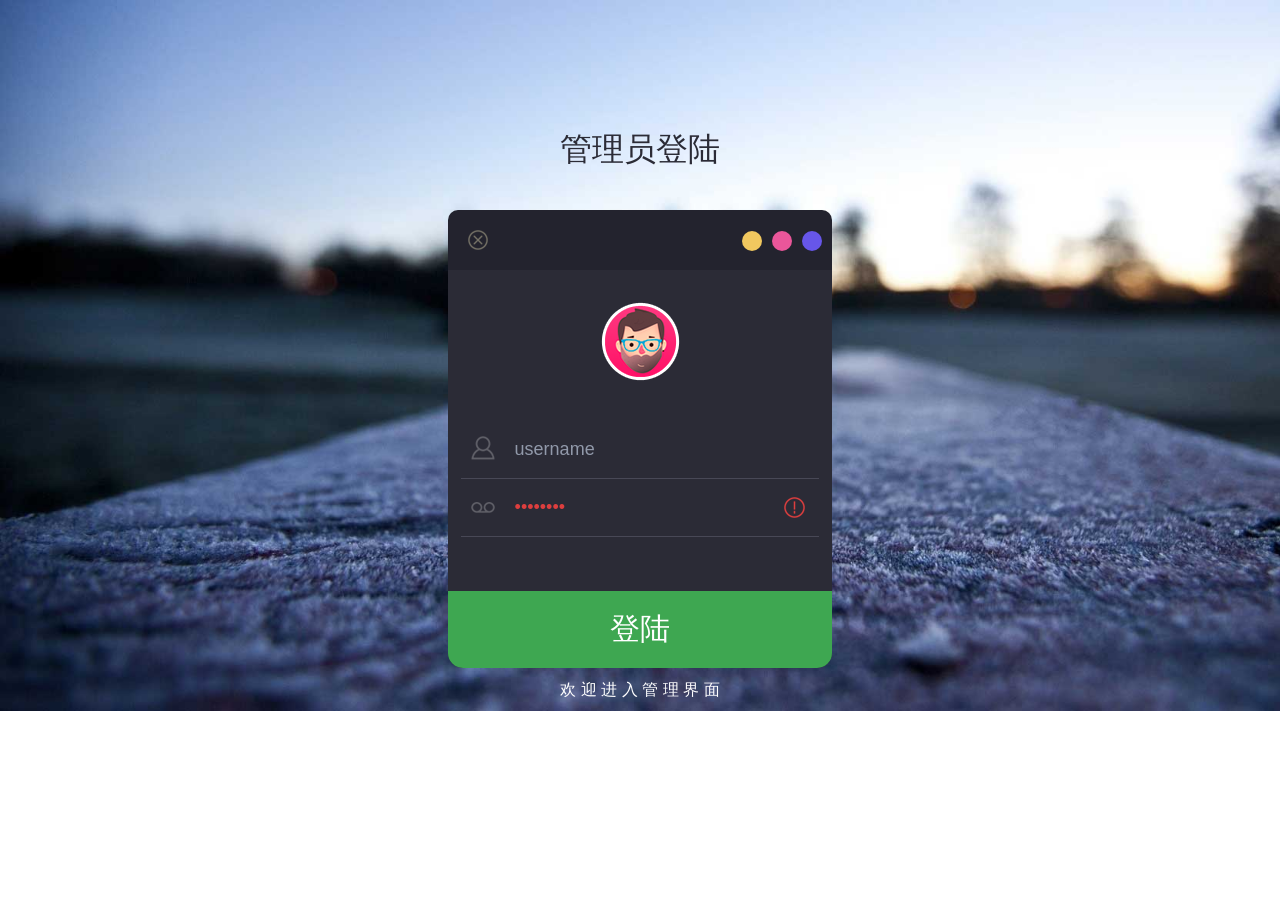
<file: 2组/raspberrypi管理端/index/index.html>
<!DOCTYPE html>
<html>	
<head>
<title>登陆界面</title>
<meta http-equiv="Content-Type" content="text/html; charset=utf-8" />
<meta name="viewport" content="width=device-width, initial-scale=1">
<script type="application/x-javascript"> addEventListener("load", function() { setTimeout(hideURLbar, 0); }, false); function hideURLbar(){ window.scrollTo(0,1); } </script>
<meta name="keywords" content="Flat Dark Web Login Form Responsive Templates, Iphone Widget Template, Smartphone login forms,Login form, Widget Template, Responsive Templates, a Ipad 404 Templates, Flat Responsive Templates" />
<link href="css/style.css" rel='stylesheet' type='text/css' />
<!--webfonts-->
<link href='http://fonts.useso.com/css?family=PT+Sans:400,700,400italic,700italic|Oswald:400,300,700' rel='stylesheet' type='text/css'>
<link href='http://fonts.useso.com/css?family=Exo+2' rel='stylesheet' type='text/css'>
<!--//webfonts-->
<script src="http://ajax.useso.com/ajax/libs/jquery/1.11.0/jquery.min.js"></script>
</head>
<body>
<script>$(document).ready(function(c) {
	$('.close').on('click', function(c){
		$('.login-form').fadeOut('slow', function(c){
	  		$('.login-form').remove();
		});
	});	  
});
</script>
 <!--SIGN UP-->
 <h1>管理员登陆</h1>
<div class="login-form">
	<div class="close"> </div>
		<div class="head-info">
			<label class="lbl-1"> </label>
			<label class="lbl-2"> </label>
			<label class="lbl-3"> </label>
		</div>
			<div class="clear"> </div>
	<div class="avtar">
		<img src="images/avtar.png" />
	</div>
			<form action="test.php" method="post">
					<input type="text" name="root" class="text" value="username" onfocus="this.value = '';" onblur="if (this.value == '') {this.value = '姓名';}" >
						<div class="key">
					<input type="password" name="passwd" value="password" onfocus="this.value = '';" onblur="if (this.value == '') {this.value = 'password';}">
						</div>			
	<div class="signin">
		<input type="submit" value="登陆" >
        
	</div></form>
</div>
 <div class="copy-rights">
					<p>欢 迎 进 入 管 理 界 面</p>
			</div>

</body>
</html>
</file>
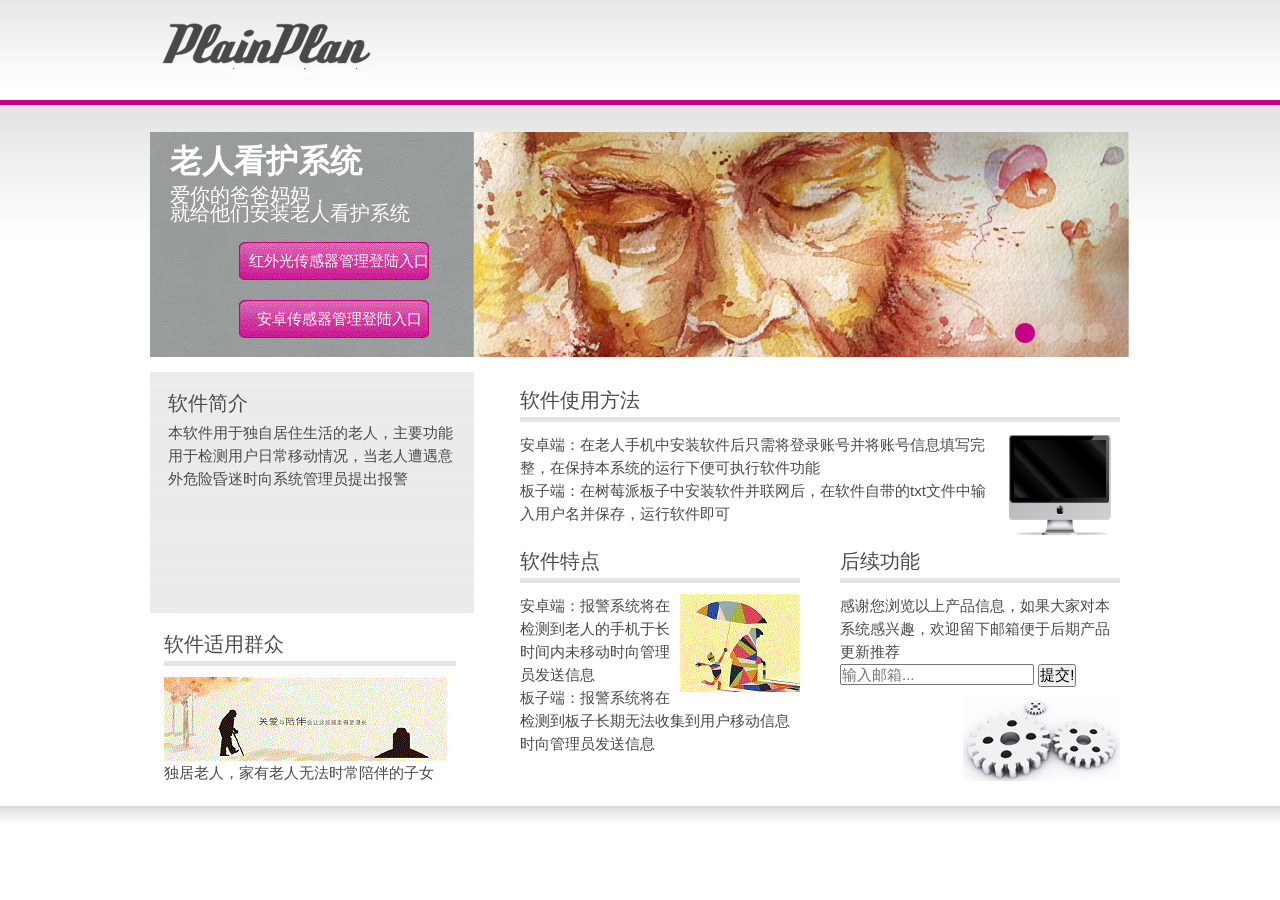
<file: 2组/安卓管理端/html/index.html>
<!DOCTYPE html PUBLIC "-//W3C//DTD XHTML 1.0 Transitional//EN" "http://www.w3.org/TR/xhtml1/DTD/xhtml1-transitional.dtd">
<html lang="en-US" xmlns="http://www.w3.org/1999/xhtml" dir="ltr">
<meta http-equiv="Content-Type" content="text/html; charset=utf-8">
<head>
	<title>老人看护系统介绍</title>

	<meta http-equiv="Content-type" content="text/html; charset=utf-8" />
	<link rel="shortcut icon" href="css/images/favicon.ico" />
	<link rel="stylesheet" href="css/style.css" type="text/css" media="all" />
	<!--[if IE 6]>
		<link rel="stylesheet" href="css/ie6.css" type="text/css" media="all" />
		<script src="js/png-fix.js" type="text/javascript"></script>
	<![endif]-->
	<script src="js/jquery-1.4.2.js" type="text/javascript"></script>
	<script src="js/jquery.jcarousel.js" type="text/javascript"></script>
	<script src="js/js-func.js" type="text/javascript"></script>
</head>
<body>
<!-- Header -->
<div id="header">
	<div class="shell">
		<h1 id="logo" class="notext"><a href="#">关爱老人，关爱明天</a></h1>


	</div>
</div>
<!-- End Header -->
<!-- Slider -->
<div id="slider">
	<div class="shell">
		<div class="slider-left">
			<h2>老人看护系统</h2>
                        <p>   </p>
			<p>爱你的爸爸妈妈，</p>
			<p>就给他们安装老人看护系统</p>
            <span><a href="http://1.raspberrypiphp.applinzi.com/index/index.html" class="order-now">红外光传感器管理登陆入口</a></span>
            <span><a href="/manage/admin_login.php" class="order-now">安卓传感器管理登陆入口</a></span>
		</div>
		<div class="slider-right">
			<div class="slider-content">
				<ul>
				    <li><img src="css/images/slider-image.jpg" alt="" /></li>
				    <li><img src="css/images/slider-image1.jpg" alt="" /></li>
				    <li><img src="css/images/slider-image2.jpg" alt="" /></li>
				    <li><img src="css/images/slider-image3.jpg" alt="" /></li>
				    <li><img src="css/images/slider-image4.jpg" alt="" /></li>
				</ul>
			</div>
			<div class="slider-nav">
				<ul>
				    <li><a href="#">1</a></li>
				    <li><a href="#">2</a></li>
				    <li><a href="#" class="active">3</a></li>
				    <li><a href="#">4</a></li>
				    <li><a href="#">5</a></li>
				</ul>
			</div>
		</div>
	</div>
</div>
<!-- End Slider -->
<!-- Main -->
<div id="main">
	<div class="shell">
		<div id="sidebar">
			<div class="text-container">
				<h2>软件简介</h2>
				<p>本软件用于独自居住生活的老人，主要功能用于检测用户日常移动情况，当老人遭遇意外危险昏迷时向系统管理员提出报警</p>
			</div>
			<div class="post">
				<h2>软件适用群众</h2>
				<img src="css/images/post-image1.gif" alt="" />
				<p>独居老人，家有老人无法时常陪伴的子女</p>
			</div>
		</div>
		<div id="content">
			<div class="col">
				<div class="post">
					<h2>软件使用方法</h2>
					<img src="css/images/post-image2.gif" alt="" class="right" />
					<p>安卓端：在老人手机中安装软件后只需将登录账号并将账号信息填写完整，在保持本系统的运行下便可执行软件功能</p>
                    <p>板子端：在树莓派板子中安装软件并联网后，在软件自带的txt文件中输入用户名并保存，运行软件即可</p>
				</div>
			</div>
			<div class="col cols-2">
				<div class="post">
					<h2>软件特点</h2>
					<img src="css/images/post-image3.gif" alt="" class="right" />
					<p>安卓端：报警系统将在检测到老人的手机于长时间内未移动时向管理员发送信息 </p>
					<p>板子端：报警系统将在检测到板子长期无法收集到用户移动信息时向管理员发送信息 </p>
				</div>
			</div>
			<div class="col cols-2 last">
				<div class="post">
					<h2>后续功能</h2>
					<p>感谢您浏览以上产品信息，如果大家对本系统感兴趣，欢迎留下邮箱便于后期产品更新推荐</p>
                    <form class="subscribe_form" action="#" method="post">
	                <input required value="" placeholder="输入邮箱..." class="email" id="email" name="email" type="email">
	                <input class="subscribe" name="email" value="提交!" type="submit">
	            </form>

					<img src="css/images/post-image4.gif" alt="" class="right" />
					<div class="cl">&nbsp;</div>
				</div>
			</div>
		</div>
		<div class="cl">&nbsp;</div>
	</div>
</div>
<!-- End Main -->
<!-- Footer -->
<div id="footer">
	<div class="shell">
		<p class="left">
			<a href="#"></a>			
		</p>

		
	</div>
</div>
<!-- End Footer -->
</body>
</html>
</file>
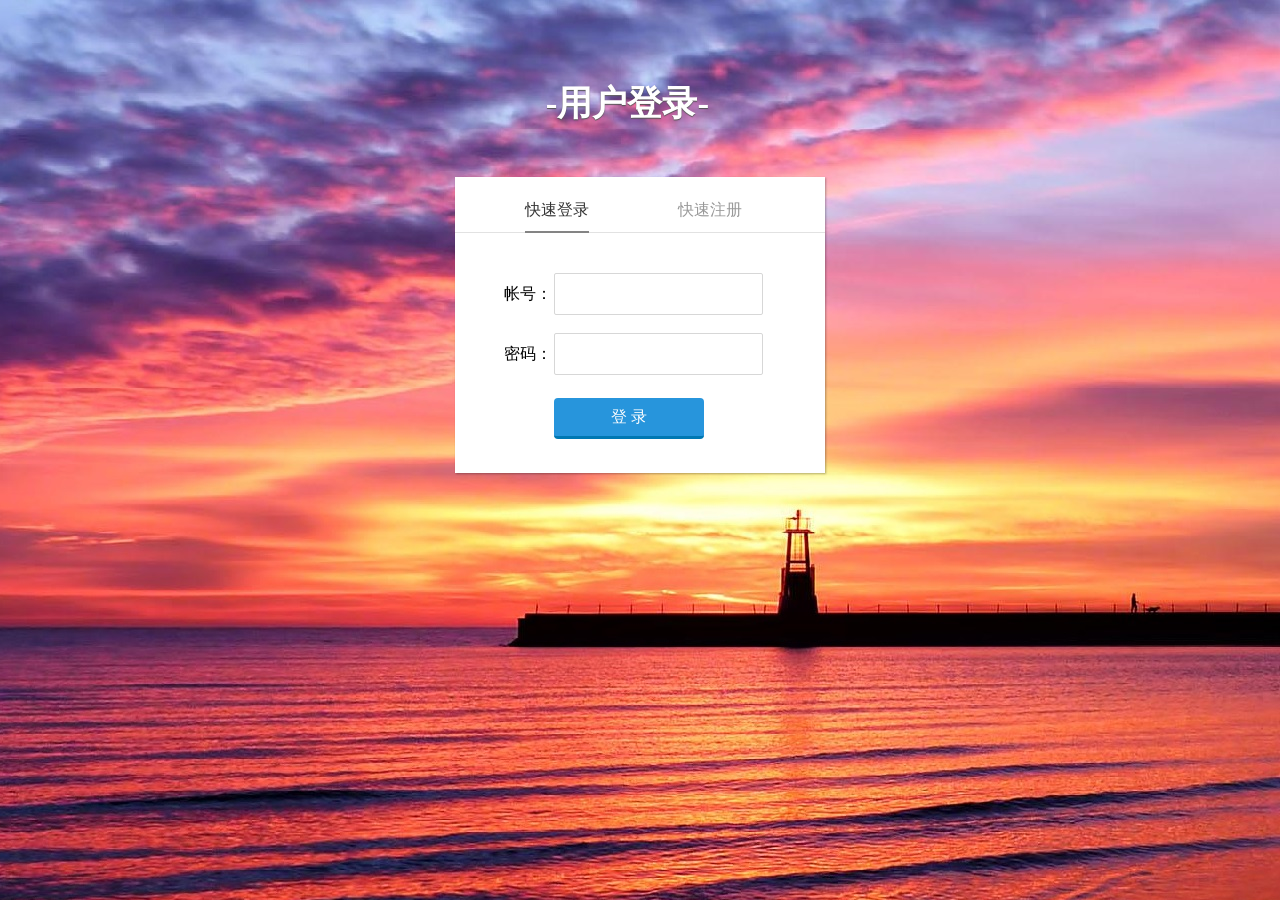
<file: 2组/安卓管理端/user/user_login.html>
﻿<!DOCTYPE html PUBLIC "-//W3C//DTD XHTML 1.0 Transitional//EN" "http://www.w3.org/TR/xhtml1/DTD/xhtml1-transitional.dtd">
<html xmlns="http://www.w3.org/1999/xhtml"><head>
<title>登录模板</title> 
<meta http-equiv="Content-Type" content="text/html; charset=utf-8">
<script type="text/javascript" src="js/jquery-1.9.0.min.js"></script>
<script type="text/javascript" src="images/login.js"></script>
<link href="css/login2.css" rel="stylesheet" type="text/css" />
</head>
<body>
<h1>-用户登录-</h1>

<div class="login" style="margin-top:50px;">
    
    <div class="header">
        <div class="switch" id="switch"><a class="switch_btn_focus" id="switch_qlogin" href="javascript:void(0);" tabindex="7">快速登录</a>
			<a class="switch_btn" id="switch_login" href="javascript:void(0);" tabindex="8">快速注册</a><div class="switch_bottom" id="switch_bottom" style="position: absolute; width: 64px; left: 0px;"></div>
        </div>
    </div>    
  
    
    <div class="web_qr_login" id="web_qr_login" style="display: block; height: 235px;">    

            <!--登录-->
            <div class="web_login" id="web_login">
               
               
               <div class="login-box">
    
            
			<div class="login_form">
				<form action="" name="loginform" accept-charset="utf-8" id="login_form" class="loginForm" method="post"><input type="hidden" name="did" value="0"/>
               <input type="hidden" name="to" value="log"/>
                <div class="uinArea" id="uinArea">
                <label class="input-tips" for="u">帐号：</label>
                <div class="inputOuter" id="uArea">
                    
                    <input type="text" id="n" name="name" class="inputstyle"/>
                </div>
                </div>
                <div class="pwdArea" id="pwdArea">
               <label class="input-tips" for="p">密码：</label> 
               <div class="inputOuter" id="pArea">
                    
                    <input type="password" id="p" name="passwd" class="inputstyle"/>
                </div>
                </div>
               
                <div style="padding-left:50px;margin-top:20px;"><input type="submit" value="登 录" style="width:150px;" class="button_blue"/></div>
              </form>
           </div>
           
            	</div>
               
            </div>
            <!--登录end-->
  </div>

  <!--注册-->
    <div class="qlogin" id="qlogin" style="display: none; ">
   
        <div class="web_login"><form name="form2" id="regUser" accept-charset="utf-8"  action="/user/registered.php" method="post">
	      <input type="hidden" name="to" value="reg"/>
		      		       <input type="hidden" name="did" value="0"/>
        <ul class="reg_form" id="reg-ul">
        		<div id="userCue" class="cue">快速注册请注意格式</div>
                <li>
                	
                    <label for="user"  class="input-tips2">用户名：</label>
                    <div class="inputOuter2">
                        <input type="text" id="user" name="user" maxlength="16" class="inputstyle2"/>
                    </div>
                    
                </li>
                
                <li>
                <label for="passwd" class="input-tips2">密码：</label>
                    <div class="inputOuter2">
                        <input type="password" id="passwd"  name="passwd" maxlength="16" class="inputstyle2"/>
                    </div>
                    
                </li>
                <li>
                 <label for="qq" class="input-tips2">家庭电话：</label>
                    <div class="inputOuter2">
                       
                        <input type="text" id="urgent_tel" name="urgent_tel" maxlength="10" class="inputstyle2"/>
                    </div>
                   
                </li>
                
                <li>
                 <label for="qq" class="input-tips2">本人电话：</label>
                    <div class="inputOuter2">
                       
                        <input type="text" id="personal_tel" name="personal_tel" maxlength="10" class="inputstyle2"/>
                    </div>
                   
                </li>
                    <div style="padding-left:40px;margin-top:20px;"><input type="submit" value="注 册" style="width:150px;" class="button_blue"></div>
                <li>
                   
                    
                </li><div class="cl"></div>
            </ul></form>
           
    
    </div>
   
    
    </div>
    <!--注册end-->
</div>

</body></html>
</file>
<file: 2组/raspberrypi管理端/index/css/style.css>
/* reset */
html,body,div,span,applet,object,iframe,h1,h2,h3,h4,h5,h6,p,blockquote,pre,a,abbr,acronym,address,big,cite,code,del,dfn,em,img,ins,kbd,q,s,samp,small,strike,strong,sub,sup,tt,var,b,u,i,dl,dt,dd,ol,nav ul,nav li,fieldset,form,label,legend,table,caption,tbody,tfoot,thead,tr,th,td,article,aside,canvas,details,embed,figure,figcaption,footer,header,hgroup,menu,nav,output,ruby,section,summary,time,mark,audio,video{margin:0;padding:0;border:0;font-size:100%;font:inherit;vertical-align:baseline;}
article, aside, details, figcaption, figure,footer, header, hgroup, menu, nav, section {display: block;}
ol,ul{list-style:none;margin:0px;padding:0px;}
blockquote,q{quotes:none;}
blockquote:before,blockquote:after,q:before,q:after{content:'';content:none;}
table{border-collapse:collapse;border-spacing:0;}
/* start editing from here */
a{text-decoration:none;}
.txt-rt{text-align:right;}/* text align right */
.txt-lt{text-align:left;}/* text align left */
.txt-center{text-align:center;}/* text align center */
.float-rt{float:right;}/* float right */
.float-lt{float:left;}/* float left */
.clear{clear:both;}/* clear float */
.pos-relative{position:relative;}/* Position Relative */
.pos-absolute{position:absolute;}/* Position Absolute */
.vertical-base{	vertical-align:baseline;}/* vertical align baseline */
.vertical-top{	vertical-align:top;}/* vertical align top */
nav.vertical ul li{	display:block;}/* vertical menu */
nav.horizontal ul li{	display: inline-block;}/* horizontal menu */
img{max-width:100%;}
/*end reset*/
/****-----start-body----****/
body{
	background: url(../images/bg1.jpg) no-repeat 0px 0px;
	font-family: 'Open Sans', sans-serif;
	background-size:cover;
	-webkit-background-size:cover;
	-moz-background-size:cover;
	-o-background-size:cover;
	min-height:1050px;
}
.wrap{
	margin: 0 auto;
	width: 80%;
}
body a,form li,input[type="submit"],input[type="text"],.sixth-login input[type="submit"],.third-login input[type="submit"]{
	transition: 0.1s all;
	-webkit-transition: 0.1s all;
	-moz-transition: 0.1s all;
	-o-transition: 0.1s all;
}
/*--close--*/
.close{
background: url('../images/close.png') no-repeat 0px 0px;
  cursor: pointer;
  width: 20px;
  height: 20px;
  position: absolute;
  left: 20px;
  top: 20px;
  -webkit-transition: color 0.2s ease-in-out;
  -moz-transition: color 0.2s ease-in-out;
  -o-transition: color 0.2s ease-in-out;
  transition: color 0.2s ease-in-out;
}
/*--/close--*/
h1 {
	font-family: 'Exo 2', sans-serif;
	  text-align: center;
	  padding-top: 4em;
	  font-weight: 400;
	  color: #2B2B36;
	  font-size: 2em;
}
.login-form {
	background: #2b2b36;
	position: relative;
	width: 30%;
	margin: 3% auto 0 auto;
	text-align: center;
	border-radius: 15px;
	-webkit-border-radius: 15px;
	-moz-border-radius: 15px;
	-o-border-radius: 15px;
}
.head img {
	width: 100%;
}
.avtar img {
  margin: 2em 0 0;
}
.head-info {
  padding: 5px 0;
  text-align: center;
  font-weight: 600;
  font-size: 2em;
  color: #fff;
  background: #23232e;
  height: 50px;
	border-top-left-radius: 10px;
	-webkit-border-top-left-radius: 10px;
	-moz-border-top-left-radius: 10px;
	-o-border-top-left-radius: 10px;
	border-top-right-radius: 10px;
	-webkit-border-top-right-radius: 10px;
	-moz-border-top-right-radius: 10px;
	-o-border-top-right-radius: 10p
}
input[type="text"] {
	  width: 70%;
	  padding: 1em 2em 1em 3em;
	  color: #9199aa;
	  font-size: 18px;
	  outline: none;
	  background: url(../images/adm.png) no-repeat 10px 15px;
	  border: none;
	  font-weight: 100;
	  border-bottom: 1px solid#484856;
	  margin-top: 2em;
}
 input[type="password"]{
	  width: 70%;
	  padding: 1em 2em 1em 3em;
	  color: #dd3e3e;
	  font-size: 18px;
	  outline: none;
	  background: url(../images/key.png) no-repeat 10px 23px;
	  border: none;
	  font-weight: 100;
	  border-bottom: 1px solid#484856;
	  margin-bottom: 3em;
 }
.key {
   background: url(../images/pass.png) no-repeat 447px 17px;
}
input[type="submit"]{
  font-size: 30px;
  color: #fff;
  outline: none;
  border: none;
  background: #3ea751;
  width: 100%;
  padding: 18px 0;
  border-bottom-left-radius: 15px;
	-webkit-border-bottom-left-radius: 15px;
	-moz-border-bottom-left-radius: 15px;
	-o-border-bottom-left-radius: 15px;
	border-bottom-right-radius: 15px;
	-webkit-border-bottom-right-radius: 15px;
	-moz-border-bottom-right-radius: 15px;
	-o-border-bottom-right-radius: 15px;
	cursor: pointer;
}
input[type="submit"]:hover {
	background: #ff2775;
  border-bottom-left-radius: 15px;
	-webkit-border-bottom-left-radius: 15px;
	-moz-border-bottom-left-radius: 15px;
	-o-border-bottom-left-radius: 15px;
	border-bottom-right-radius: 15px;
	-webkit-border-bottom-right-radius: 15px;
	-moz-border-bottom-right-radius: 15px;
	-o-border-bottom-right-radius: 15px;
  	transition: 1s all;
	-webkit-transition: 1s all;
	-moz-transition: 1s all;
	-o-transition: 1s all;
}
label.lbl-1 {
  background: #6756ea;
  width: 20px;
  height: 20px;
  display: block;
  float: right;
  border-radius: 50%;
  margin: 16px 10px 0px 0px;
}
label.lbl-2 {
  background: #ea569a;
  width: 20px;
  height: 20px;
  display: block;
  float: right;
  border-radius: 50%;
   margin: 16px 10px 0px 0px;
}
label.lbl-3 {
  background: #f1c85f;
  width: 20px;
  height: 20px;
  display: block;
  float: right;
  border-radius: 50%;
  margin: 16px 10px 0px 0px;
}
/*--copyrights--*/
.copy-rights{
	text-align: center;
	margin-top: 8em;
}
.copy-rights p{
	color:#FFF;
	font-size: 1em;
	line-height:1.8em;
}
.copy-rights p a{
	color:#ff2a75;
	-webkit-transition: all 0.3s ease-out;
	-moz-transition: all 0.3s ease-out;
	-ms-transition: all 0.3s ease-out;
	-o-transition: all 0.3s ease-out;
	transition: all 0.3s ease-out;
	text-decoration:none;
}
.copy-rights p a:hover{
	color:#3faa53;
	text-decoration:none;
		transition: 0.1s all;
	-webkit-transition: 0.1s all;
	-moz-transition: 0.1s all;
	-o-transition: 0.1s all;
}
/*--/copyrights--*/
/*--start-responsive-design--*/
@media (max-width:1440px){
	.key {
	  background: url(../images/pass.png) no-repeat 376px 17px;
	}
	
	body {
	  min-height: 811px;
	}
}
@media (max-width:1366px){
	.key {
	  background: url(../images/pass.png) no-repeat 358px 19px;
	}
	.copy-rights {
	  margin-top: 3em;
	}
	body {
	  min-height: 768px;
	}
}
@media (max-width:1280px){
	.key {
	   background: url(../images/pass.png) no-repeat 336px 18px;
	}
	body {
	  min-height: 711px;
	}
	.copy-rights {
	  margin-top: 0.5em;
	}
}
@media (max-width:1024px){
	.login-form {
	  width: 37%;
	}
	.key {
	   background: url(../images/pass.png) no-repeat 339px 18px;
	}
	.copy-rights {
	  margin-top: 3em;
	}
	h1 {
	  padding-top: 2em;
	}
	body {
	  min-height: 675px;
	}
}
@media (max-width:768px){
	.login-form {
	  width: 50%;
	    margin: 12% auto 0 auto;
	}
	.key {
	  background: url(../images/pass.png) no-repeat 342px 18px;
	}
	body {
	  min-height: 929px;
	}
}
@media (max-width:640px){
	.login-form {
	  width: 60%;
	  margin: 20% auto 0 auto;
	}
	.key {
	  background: url(../images/pass.png) no-repeat 342px 19px;
	}
}
@media (max-width:480px){
	.login-form {
	  width: 80%;
	}
}
@media (max-width:320px){
	h1 {
	  padding-top: 1em;
	  font-size: 1.5em;
	}
	.login-form {
	  width: 90%;
	  margin: 10% auto 0 auto;
	}
	input[type="text"] {
	  width: 62%;
	  padding: 1.2em 2em .5em 2.5em;
	  font-size: 17px;
	  margin-top: .5em;
	}
	input[type="password"] {
		width: 62%;
		padding: 1.2em 2em .5em 2.5em;
		font-size: 17px;
		margin-top: .5em;
		margin-bottom: 2em;
		  background: url(../images/key.png) no-repeat 8px 23px;
	}
	.key {
	  background: url(../images/pass.png) no-repeat 235px 27px;
	}
	.avtar img {
	  margin: 1.1em 0 0;
	}
	.head-info {
	  height: 35px;
	  }
	label.lbl-1 {
	  margin: 8px 10px 0px 0px;
	}
	label.lbl-2 {
	  margin: 8px 10px 0px 0px;
	}
	label.lbl-3 {
	  margin: 8px 10px 0px 0px;
	}
	.close {
	  left: 16px;
	  top: 13px;
	}
	.copy-rights {
	  margin-top: 2em;
	}
	body {
	    min-height: 504px;
	}
	input[type="submit"] {
	  font-size: 28px;
	  padding: 10px 0;
	}
}
/*--end-responsive-design--*/
</file>
<file: 2组/安卓管理端/html/css/style.css>
* { margin: 0; padding: 0; outline:0; }

body {
    font-size: 15px;
    line-height: 23px;
    font-family: "Lucida Sans", Arial, Helvetica, sans-serif;
    color: #4a4a4a;
    background: #fff url(images/bg.gif) repeat-x 0 106px;
}

a { color: #0252aa; text-decoration: none; cursor:pointer; }
a:hover { text-decoration: underline; }
a img { border: 0; }

input, textarea, select { font-size: 15px; font-family: Arial, Helvetica, sans-serif; }
textarea { overflow: auto; }

.cl { display: block; height: 0; font-size: 0; line-height: 0; text-indent: -4000px; clear: both; }
.notext { font-size: 0; line-height: 0; text-indent: -4000px; }

.left, .alignleft { float: left; display: inline; }
.right, .alignright { float: right; display: inline; }

.shell { width: 980px; margin: 0 auto; }

.last { margin-right: 0 !important; }

#header { position: relative; height: 106px; background: url(images/header-bg.gif) repeat-x 0 0; margin-bottom: 26px; z-index: 5;  }

h1#logo { float: left; display: inline; width: 210px; height: 56px; margin: 23px 0 0 12px; }
h1#logo a { display: block; height: 56px; background: url(images/logo.gif) no-repeat 0 0; }

#navigation { position: relative; float: right; display: inline; margin-top: 32px; z-index: 5; }
#navigation ul { list-style: none outside none; }
#navigation ul li { position: relative; float: left; display: inline; margin-right: 10px; }
#navigation ul li a { width: 84px; height: 44px; display: block; color: #474747; font-size: 15px; text-align: center; line-height: 43px; padding-right: 2px; }
#navigation ul li a:hover,
#navigation ul li a.active,
#navigation ul li a.hover { background: url(images/nav-hover.gif) no-repeat 0 0; text-decoration: none; z-index: 1; }
#navigation ul li .dd-holder { position: absolute; top: 33px; left: 0; display: none; width: 152px; height: 100%; z-index: 5; }
#navigation ul li .dd { background: url(images/dd-bg.png) repeat-y 0 0; }
#navigation ul li .dd-t { width: 152px; height: 7px;  background: url(images/dd-t.gif) no-repeat 0 0; font-size: 0; line-height: 0; text-indent: -4000px; }
#navigation ul li .dd-b { position: relative; width: 152px; height: 9px; background: url(images/dd-b.png) no-repeat 0 0; }
#navigation ul li .dd ul { padding-top: 5px; padding-left: 17px; }
#navigation ul li .dd ul li { float: none; display: block; height: 12px; padding-bottom: 10px; background: url(images/pink-arrow.gif) no-repeat 0 4px;  padding-left: 10px; margin: 0; }
#navigation ul li .dd ul li a { height: 12px; font-size: 11px; line-height: 12px; width: auto; height: auto; height: 100%; color: #6c6c6c; text-align: left; }
#navigation ul li .dd ul li a:hover { background: none; color: #c40083; }

#slider { position: relative; z-index: 1;  height: 225px; margin-bottom: 15px; }
#slider .shell { position: relative; height: 225px; }

.slider-left { float: left; display: inline; width: 284px; height: 207px; background: url(images/slider-left-bg.gif) no-repeat 0 0; color: #fff;  padding: 18px 20px 0 20px; }
.slider-left h2 { font-size: 32px; font-weight: bolder; margin-bottom: 13px; }
.slider-left p { font-size: 20px; line-height: 18px; font-family: Arial; }
.slider-left .order-now { display: block; width: 200px; height: 38px; background: url(images/ordernow.gif) no-repeat 0 0; font-size: 15px; color: #fff; line-height: 37px; text-align: center; margin: 20px 0 0 69px; }
.slider-left .order-now:hover { background-position: 0 bottom; text-decoration: none; }
.slider-right { position: relative; float: left; display: inline; width: 656px; height: 225px; }
.slider-content { position: relative; width: 656px; height: 225px; overflow: hidden;  }
.slider-content ul { list-style: none outside none; height: 100%; overflow: hidden; }
.slider-content ul li,
.jcarousel-clip { position: relative; width: 656px; height: 225px; z-index: 1; }

.slider-nav { position: absolute; bottom: 14px; right: 19px; display: block; z-index: 10; }
.slider-nav ul { list-style: none outside none; }
.slider-nav ul li { float: left; display: inline; width: 20px; height: 20px; margin-right: 4px; }
.slider-nav ul li a { width: 20px; height: 20px; display: block; background: url(images/slider-nav.png) no-repeat 0 0; font-size: 0; line-height: 0; text-indent: -4000px; }
.slider-nav ul li a:hover,
.slider-nav ul li a.active { background: url(images/slider-nav-hover.png) no-repeat 0 0; }

#main { }
#main h2 { font-size: 20px; font-weight: normal; color: #4c4c4c; }

#sidebar { float: left; display: inline; width: 324px; }
#sidebar .text-container { min-height: 221px; background: #eaebeb url(images/text-containerbg.gif) repeat-x 0 0; padding: 20px 15px 0 18px; margin-bottom: 20px; }
#sidebar .text-container h2 { margin-bottom: 6px; }

.post { }
.post h2 { border-bottom: 5px solid #e4e4e4; padding-bottom: 5px; margin-bottom: 11px; }
.post .more { display: block; background: url(images/pink-arrow.gif) no-repeat 0 4px; color: #c40083; font-size: 11px; line-height: 12px; padding-left: 10px; margin-top: 10px; }
.post .more:hover { color: #000; text-decoration: none; }
#sidebar .post { padding: 0 18px 0 14px; }
#sidebar .post .more { margin-top: 17px; }

#content { float: right; display: inline; width: 600px; padding-top: 17px; margin-right: 10px;}

.col { margin-bottom: 25px; }
.cols-2 { float: left; display: inline; width: 280px; margin-right: 40px; }

#footer { height: 87px; background: url(images/footer-bg.gif) repeat-x 0 0; font-size: 11px; color: #7f7f7f; }
#footer .shell { padding: 26px 0 0 0; }
#footer a { color: #7f7f7f; }
#footer p.left span { padding: 0 3px; }
</file>
<file: 2组/安卓管理端/html/css/ie6.css>
#sidebar .text-container { height: 221px; }
.slider-nav ul li a  { background-image: none; filter: progid:DXImageTransform.Microsoft.AlphaImageLoader(src='css/images/slider-nav.png', sizingMethod='image');}
.slider-nav ul li a:hover,
.slider-nav ul li a.active  { background-image: none; filter: progid:DXImageTransform.Microsoft.AlphaImageLoader(src='css/images/slider-nav-hover.png', sizingMethod='image');}
</file>
<file: 2组/安卓管理端/user/css/login2.css>
html {
	
}
body {
	font-family:"Microsoft Yahei";
	font-size:12px;
	margin:0;
background: #fff url(../images/1.jpg) 50% 0 no-repeat;}
ul {
	padding:0;
	margin:0;
}
ul li {
	list-style-type:none;
}
a {
	text-decoration:none;
}
a:hover {
	text-decoration:none;color:#f00;
}
.cl{ clear: both;}
input[type="text"]:focus, input[type="password"]:focus {
	outline:none;
}
input::-ms-clear {
	display:none;
}
.login {
	margin:0 auto;
	width:370px;
	border:2px solid #eee;
	border-bottom:none;
	position:relative;
}
.header {
	height:50px;
	border-bottom:1px solid #e2e2e2;
	position:relative;
	font-family:"Microsoft Yahei";
}
.header .switch {
	height:45px;
	position:absolute;
	left:60px;
	bottom:0;
	font-size:16px;
}
.header .switch #switch_qlogin {
	margin-right:85px;
}
.header .switch .switch_btn {
	color:#999;
	display:inline-block;
	height:45px;
	line-height:45px;
	outline:none;
	*hide-focus:expression(this.hideFocus=true);
}
.header .switch .switch_btn_focus {
	color:#333;
	display:inline-block;
	height:45px;
	line-height:45px;
	outline:none;
	*hide-focus:expression(this.hideFocus=true);
}
.header .switch .switch_btn:hover {
	color:#333;
	text-decoration:none;
}
.header .switch .switch_btn_focus:hover {
	text-decoration:none;
}
#switch_bottom {
	position:absolute;
	bottom:-1px;_bottom:-2px;
	border-bottom:2px solid #848484;
}

.web_login {
	width:370px;
	position:relative;
}
#web_login{_left:60px;*left:0;}
.web_login .login_form {
	width:272px;
	margin:0 auto;
}
.web_login .reg_form {
	width:300px;
	margin:0 auto;
}
.web_login .input-tips {
	float:left;
	margin-top:10px;
	width:50px;
	height:42px;
	font-size:16px;
	line-height:42px;
	font-family:"Hiragino Sans GB", "Microsoft Yahei";
}
.web_login .input-tips2 {
	float:left;
	text-align:right;
	padding-right:10px;
	width:75px;
	height:30px;
	font-size:16px;
	margin-top:10px;
	clear:both;
	line-height:30px;
	font-family:"Hiragino Sans GB", "Microsoft Yahei";
}
.web_login .inputOuter {
	width:200px;
	height:42px;
	margin-top:10px;
	float:left;
	
}
.web_login .inputOuter2 {
	width:200px;
	margin-top:6px;margin-top:5px\9;
	float:left;
	
}
.web_login .inputstyle {
	width:200px;
	height:38px;
	padding-left:5px;
	line-height:30px;line-height:38px;
	border:1px solid #D7D7D7;
	background:#fff;
	color:#333;border-radius:2px;
	font-family:Verdana, Tahoma, Arial;
	font-size:16px;
	ime-mode:disabled;
}
.web_login input.inputstyle2:focus,.web_login input.inputstyle:focus{border:1px solid #198BD4;box-shadow:0 0 2px #198BD4;}
.web_login .inputstyle2 {
	width:200px;
	height:34px;
	padding-left:5px;
	line-height:34px;
	border:1px solid #D7D7D7;
	background:#fff;
	color:#333;border-radius:2px;
	font-family:Verdana, Tahoma, Arial;
	font-size:16px;
	ime-mode:disabled;
}
.web_login .uinArea {
	height:55px;
	position:relative;
	z-index:10;
}
.web_login .pwdArea {
	height:55px;
	margin-bottom:10px;
	position:relative;
	z-index:3;
}
.web_qr_login {
	position:relative;
	
	overflow:hidden;
}

.cue {
	height:40px;
	line-height:40px;
	font-size:14px;
	border:1px #CCCCCC solid;
	margin-top:10px;margin-bottom:5px;
	text-align:center;
	font-family:"Hiragino Sans GB", "Microsoft Yahei";
}
.login {
	background-color:#ffffff;
}

h1{margin:80px auto 50px auto;text-align:center;color:#fff;margin-left:-25px;font-size:35px;font-weight: bold;text-shadow: 0px 1px 1px #555;}
h1 sup{
    font-size: 18px;
    font-style: normal;
    position: absolute;
    margin-left: 10px;}
.login {border:0;padding:5px 0;
background: #fff;
margin: 0 auto;
-webkit-box-shadow: 1px 1px 2px 0 rgba(0, 0, 0, .3);
box-shadow: 1px 1px 2px 0 rgba(0, 0, 0, .3);}

.web_login{padding-bottom:20px;}

.jianyi{color:#fff;text-align:center;margin-top:25px;color:#B3B8C4;}
.reg_form li {
height: 55px;
}
.cue {
margin-top: 15px;
margin-bottom: 10px;border:1px solid #eee;border-radius:3px;
}
.web_login input.inputstyle2:focus, .web_login input.inputstyle:focus {
border: 1px solid #5796f;
box-shadow: 0 0 0;
}
.web_login .reg_form {
width: 300px;
margin: 0 auto;
}
.web_login .inputstyle2 {border-radius:2px;width:210px;}
.web_login .input-tips2 {
padding-right: 5px;
width: 80px;_width: 75px;_font-size:12px;}
.button_blue
{
	display:inline-block;
	float:left;
	height:41px;border-radius:4px;
	background:#2795dc;border:none;cursor:pointer;
	border-bottom:3px solid #0078b3;*border-bottom:none;
	color:#fff;
	font-size:16px;padding:0 10px;*width:140px;
	text-align:center;outline:none;font-family: "Microsoft Yahei",Arial, Helvetica, sans-serif;
}
input.button_blue:hover
{
	background:#0081c1;
	border-bottom:3px solid #006698;*border-bottom:none;
	color:#fff;
	text-decoration:none;
}
a.zcxy {text-decoration: underline;line-height:58px;margin-left:15px;color: #959ca8;}
.web_login .login_form {margin-top:30px;}
.web_login .uinArea {
height: 60px;}
.header .switch{left:70px;}
</file>
